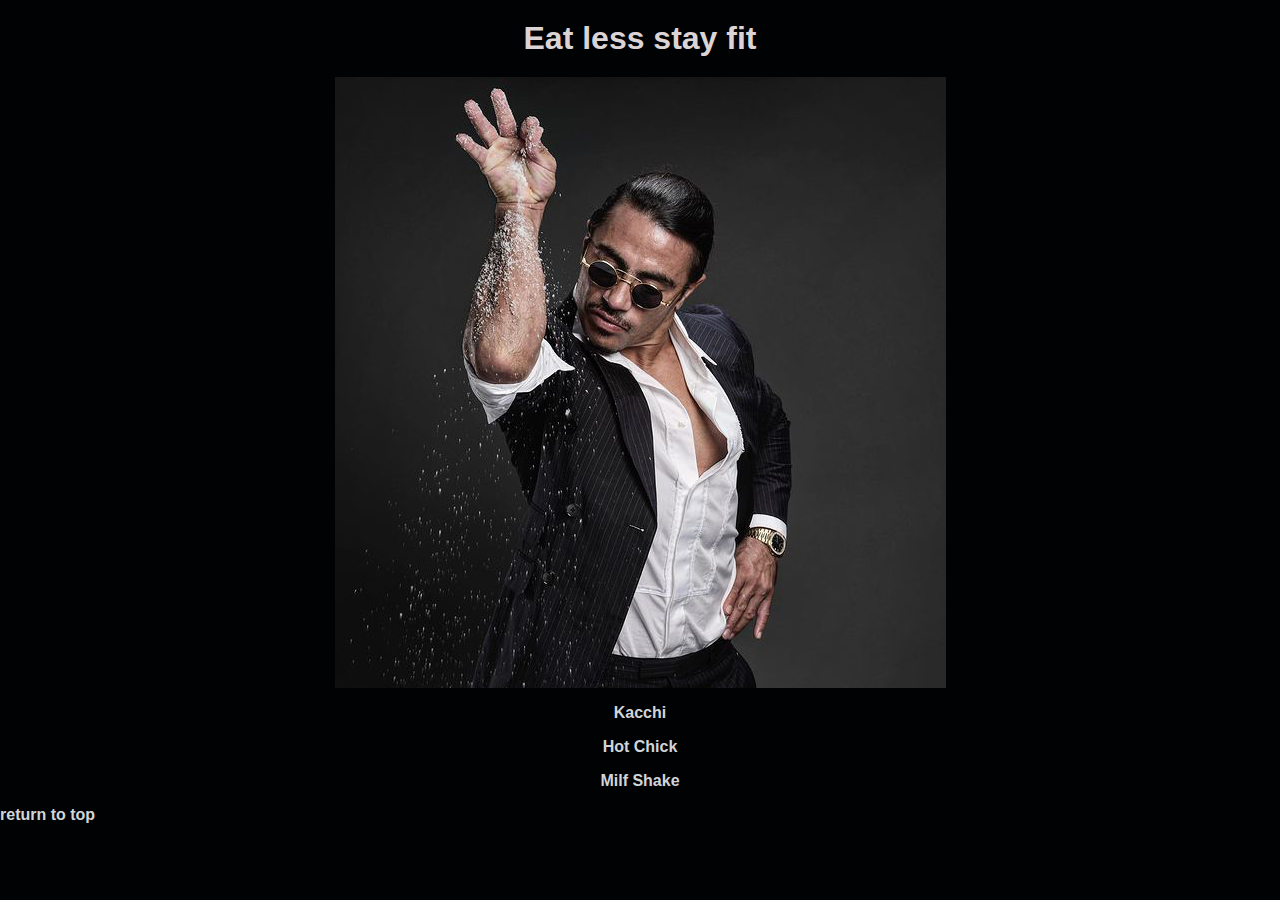
<file: index.html>
<!DOCTYPE html>
<html lang="en">
<head>
    <meta charset="UTF-8">
    <meta name="viewport" content="width=device-width, initial-scale=1.0">
    <title>Odin project</title>
    <link rel="stylesheet" type="text/css" href="css_for_project/index.css">
</head>
<body>
    <h1>Eat less stay fit</h1>
    <img src="./images/ou54gtzumwu5ch4l1v9ecimgugwn-3405a9696cb5ae41e7116608518968ec.jpg" alt="don't judge a book by its cover">
    <ul >
        <li> <a href="odin_recipes/Kacchi.html">Kacchi</a> </p></li>
        <li><a href="odin_recipes/Chicken_Grill.html"> Hot Chick</a></p></li>
        <li><a href="odin_recipes/Milfshake.html">Milf Shake</li>
    </ul>
   <a href="index.html">return to top</a>
    
</body>
</html>
</file>
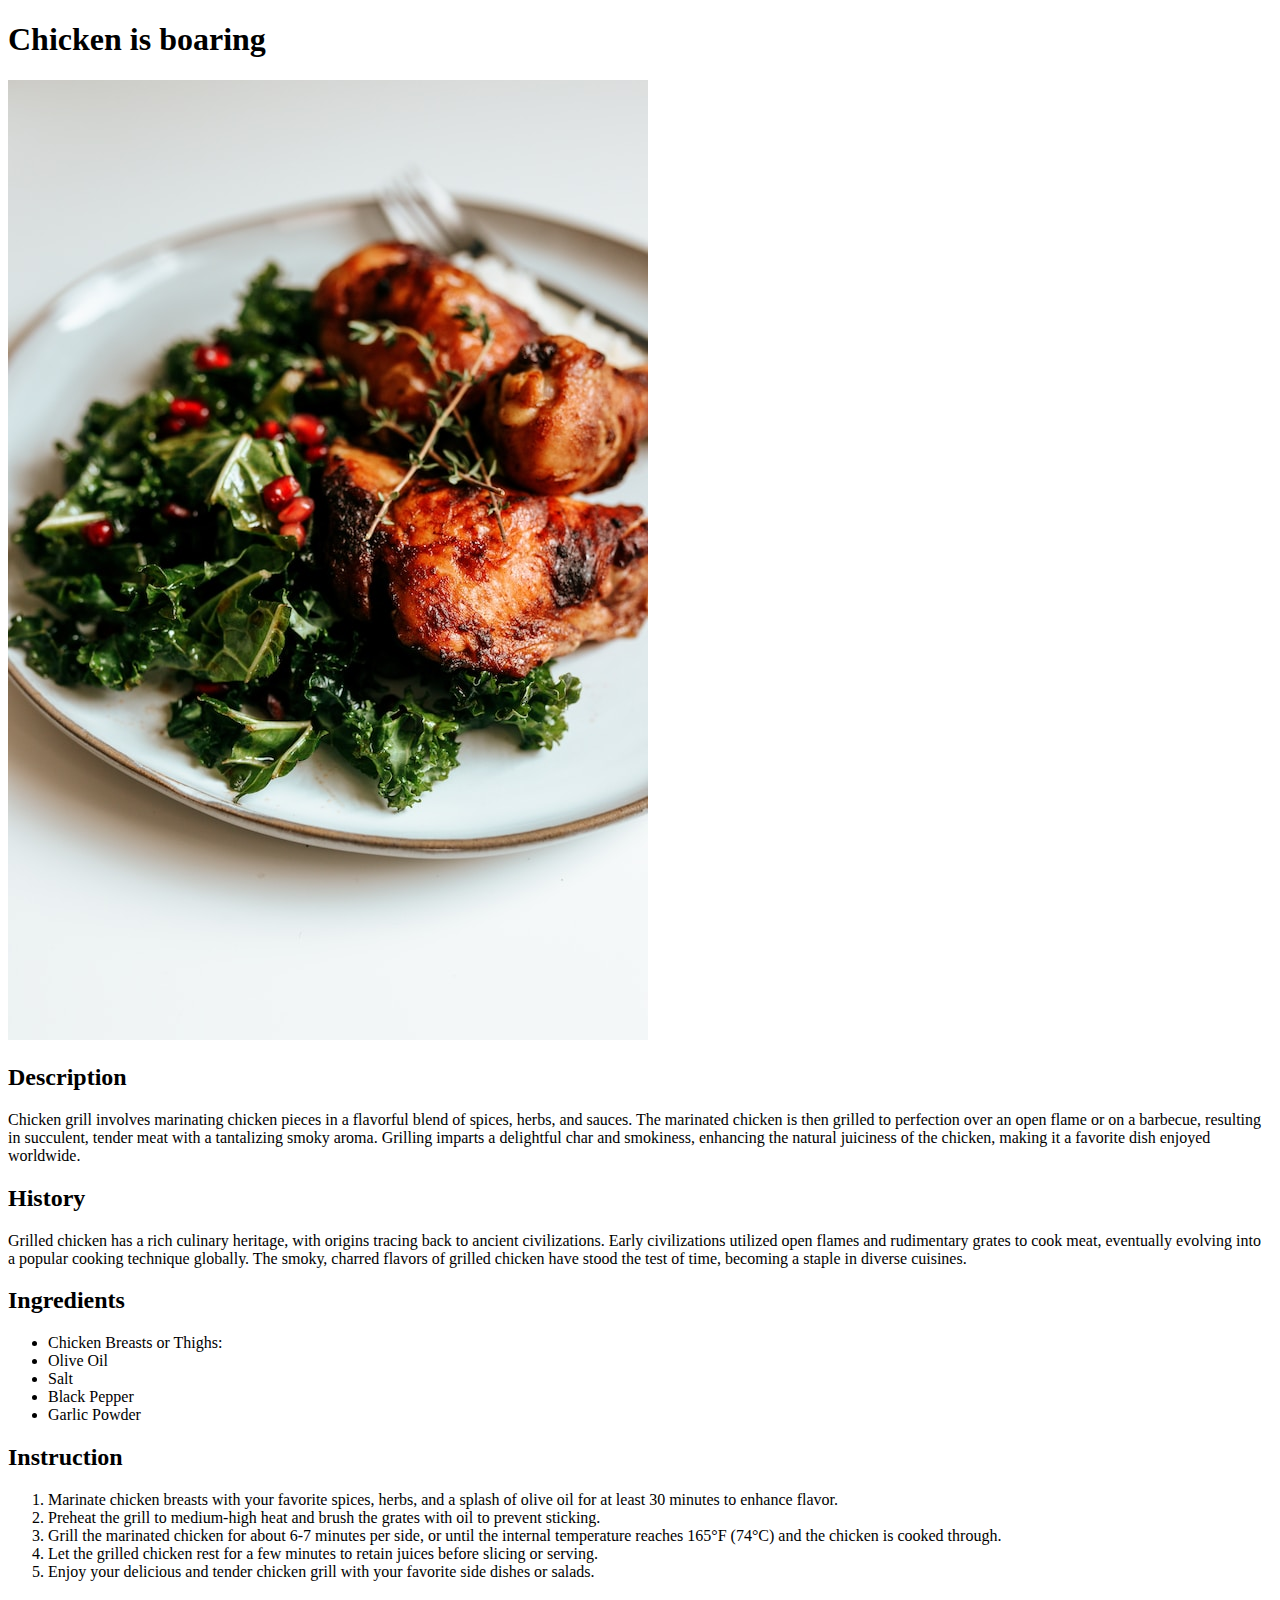
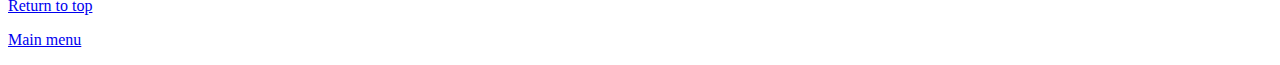
<file: odin_recipes/Chicken_Grill.html>
<!DOCTYPE html>
<html lang="en">
<head>
    <meta charset="UTF-8">
    <meta name="viewport" content="width=device-width, initial-scale=1.0">
    <title>Chick emopowerment</title>
</head>
<body>
    <h1>Chicken is boaring</h1>
    <img src="../images/nathan-dumlao-IjovY65WQiE-unsplash.jpg" alt="she is damn great">
    <h2>Description</h2>
    <p>Chicken grill involves marinating chicken pieces in a flavorful blend of spices, herbs, and sauces. The marinated chicken is then grilled to perfection over an open flame or on a barbecue, resulting in succulent, tender meat with a tantalizing smoky aroma. Grilling imparts a delightful char and smokiness, enhancing the natural juiciness of the chicken, making it a favorite dish enjoyed worldwide.</p>
    <h2>History</h2>
    <p>Grilled chicken has a rich culinary heritage, with origins tracing back to ancient civilizations. Early civilizations utilized open flames and rudimentary grates to cook meat, eventually evolving into a popular cooking technique globally. The smoky, charred flavors of grilled chicken have stood the test of time, becoming a staple in diverse cuisines.</p>
    <h2>Ingredients</h2>
    <ul>
        <li>Chicken Breasts or Thighs:</li>
        <li>Olive Oil</li>
        <li>Salt</li>
        <li>Black Pepper</li>
        <li>Garlic Powder</li>
    </ul>
    <h2>Instruction</h2>
    <ol>
        <li>Marinate chicken breasts with your favorite spices, herbs, and a splash of olive oil for at least 30 minutes to enhance flavor.</li>
        <li>Preheat the grill to medium-high heat and brush the grates with oil to prevent sticking.</li>
        <li>Grill the marinated chicken for about 6-7 minutes per side, or until the internal temperature reaches 165°F (74°C) and the chicken is cooked through.</li>
        <li>Let the grilled chicken rest for a few minutes to retain juices before slicing or serving.</li>
        <li>Enjoy your delicious and tender chicken grill with your favorite side dishes or salads.</li>
    </ol>
    <p><a href="Chicken_Grill.html">Return to top</a></p>
    <p><a href="../index.html">Main menu</a></p>

</body>
</html>
</file>
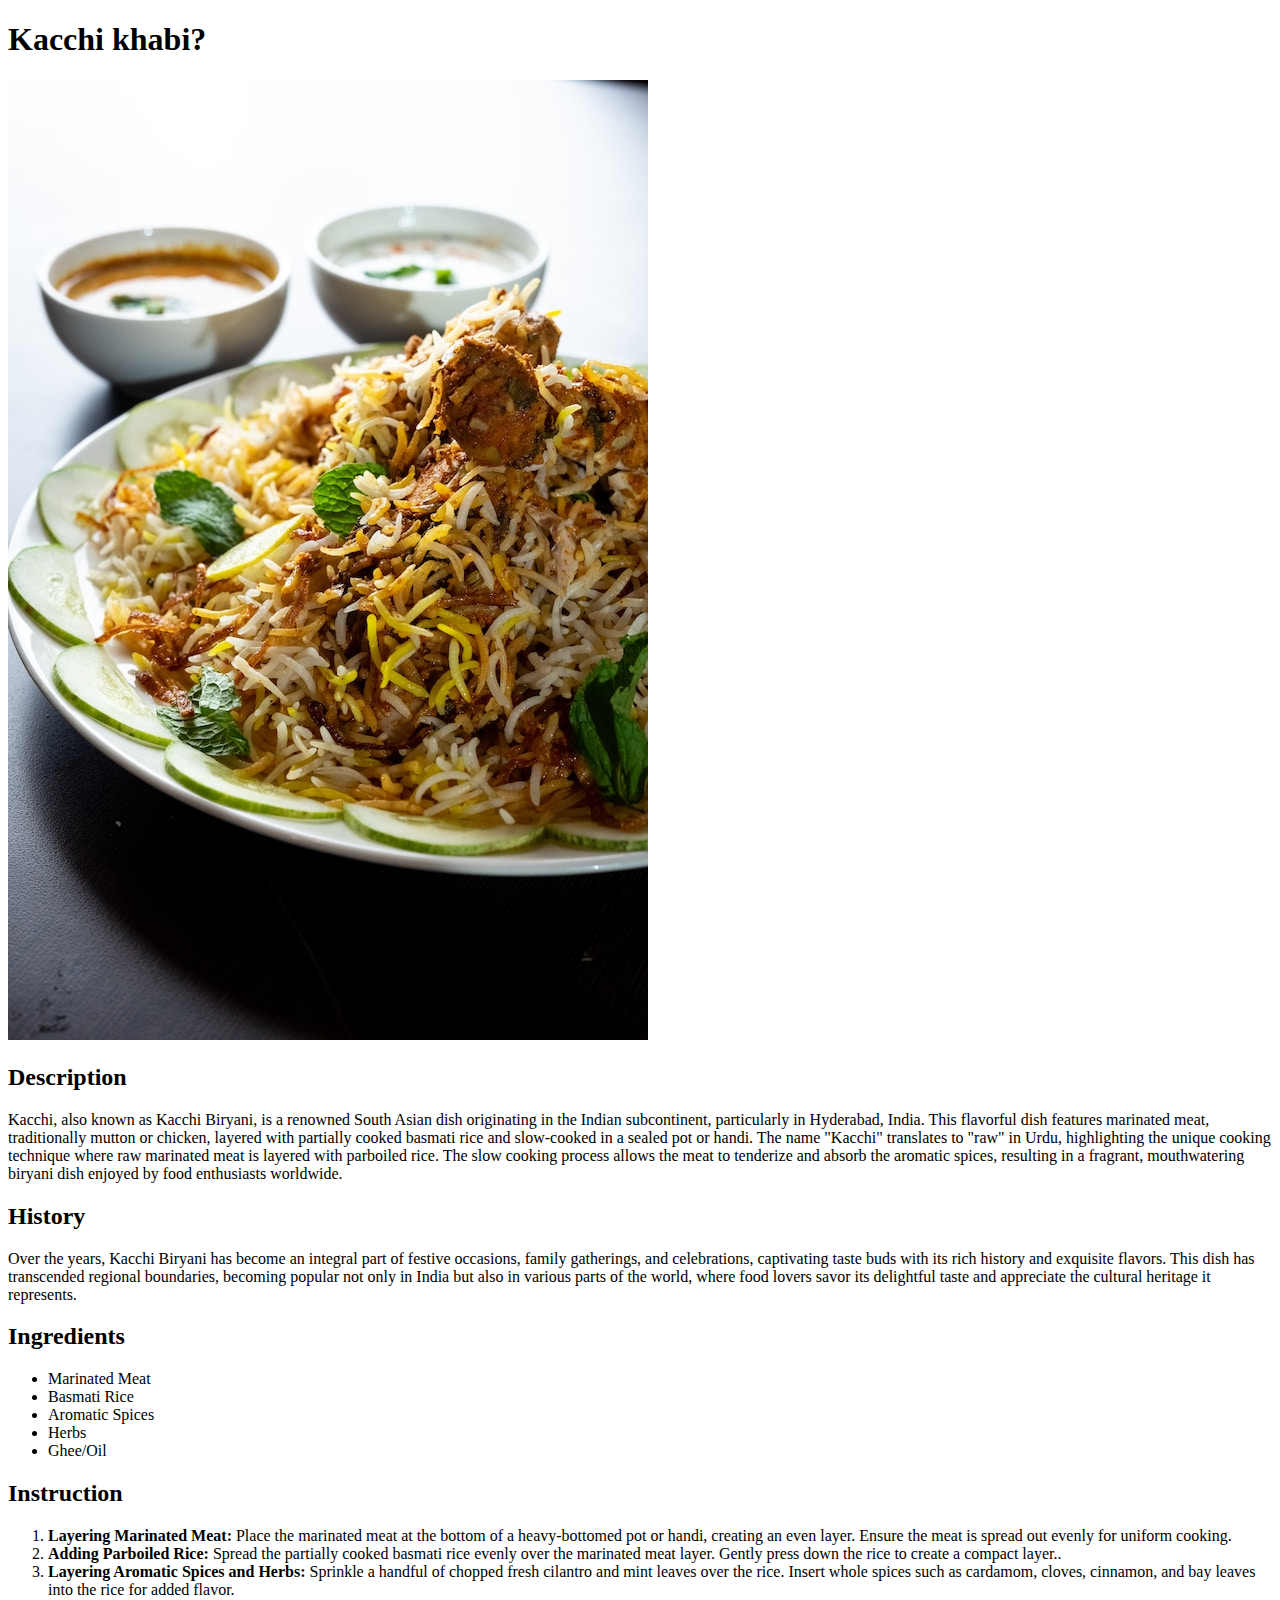
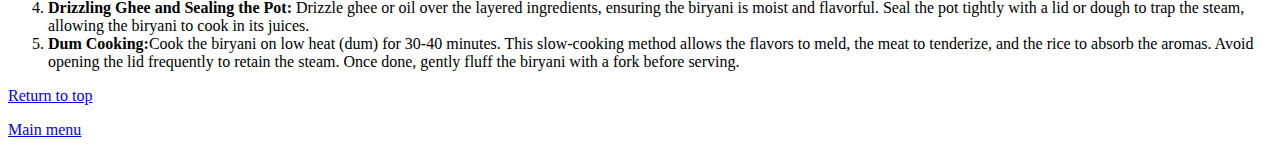
<file: odin_recipes/Kacchi.html>
<!DOCTYPE html>
<html lang="en">
<head>
    <meta charset="UTF-8">
    <meta name="viewport" content="width=device-width, initial-scale=1.0">
    <title>Kacchi is Life</title>
</head>
<body>
    <h1>Kacchi khabi?</h1>
    <img src="../images/shreyak-singh-0j4bisyPo3M-unsplash.jpg" atl="no alternatives">
    <h2>Description</h2>
    <p>Kacchi, also known as Kacchi Biryani, is a renowned South Asian dish originating in the Indian subcontinent, particularly in Hyderabad, India. This flavorful dish features marinated meat, traditionally mutton or chicken, layered with partially cooked basmati rice and slow-cooked in a sealed pot or handi. The name "Kacchi" translates to "raw" in Urdu, highlighting the unique cooking technique where raw marinated meat is layered with parboiled rice. The slow cooking process allows the meat to tenderize and absorb the aromatic spices, resulting in a fragrant, mouthwatering biryani dish enjoyed by food enthusiasts worldwide.</p>
    <h2>History</h2>
    <p>Over the years, Kacchi Biryani has become an integral part of festive occasions, family gatherings, and celebrations, captivating taste buds with its rich history and exquisite flavors. This dish has transcended regional boundaries, becoming popular not only in India but also in various parts of the world, where food lovers savor its delightful taste and appreciate the cultural heritage it represents.</p>
    <h2>Ingredients</h2>
    <ul>
        <li>Marinated Meat</li>
        <li>Basmati Rice</li>
        <li>Aromatic Spices</li>
        <li>Herbs</li>
        <li>Ghee/Oil</li>
    </ul>
    <h2>Instruction</h2>
    <ol>
        <li><b>Layering Marinated Meat:</b> Place the marinated meat at the bottom of a heavy-bottomed pot or handi, creating an even layer. Ensure the meat is spread out evenly for uniform cooking.</li>
        <li><b>Adding Parboiled Rice:</b> Spread the partially cooked basmati rice evenly over the marinated meat layer. Gently press down the rice to create a compact layer..</li>
        <li><b>Layering Aromatic Spices and Herbs:</b> Sprinkle a handful of chopped fresh cilantro and mint leaves over the rice. Insert whole spices such as cardamom, cloves, cinnamon, and bay leaves into the rice for added flavor.</li>
        <li><b>Drizzling Ghee and Sealing the Pot: </b>Drizzle ghee or oil over the layered ingredients, ensuring the biryani is moist and flavorful. Seal the pot tightly with a lid or dough to trap the steam, allowing the biryani to cook in its juices.</li>
        <li><b>Dum Cooking:</b>Cook the biryani on low heat (dum) for 30-40 minutes. This slow-cooking method allows the flavors to meld, the meat to tenderize, and the rice to absorb the aromas. Avoid opening the lid frequently to retain the steam. Once done, gently fluff the biryani with a fork before serving.</li>
    </ol>
    <p><a href="Kacchi.html">Return to top</a></p>
    <p><a href="../index.html">Main menu</a></p>
</body>
</html>
</file>
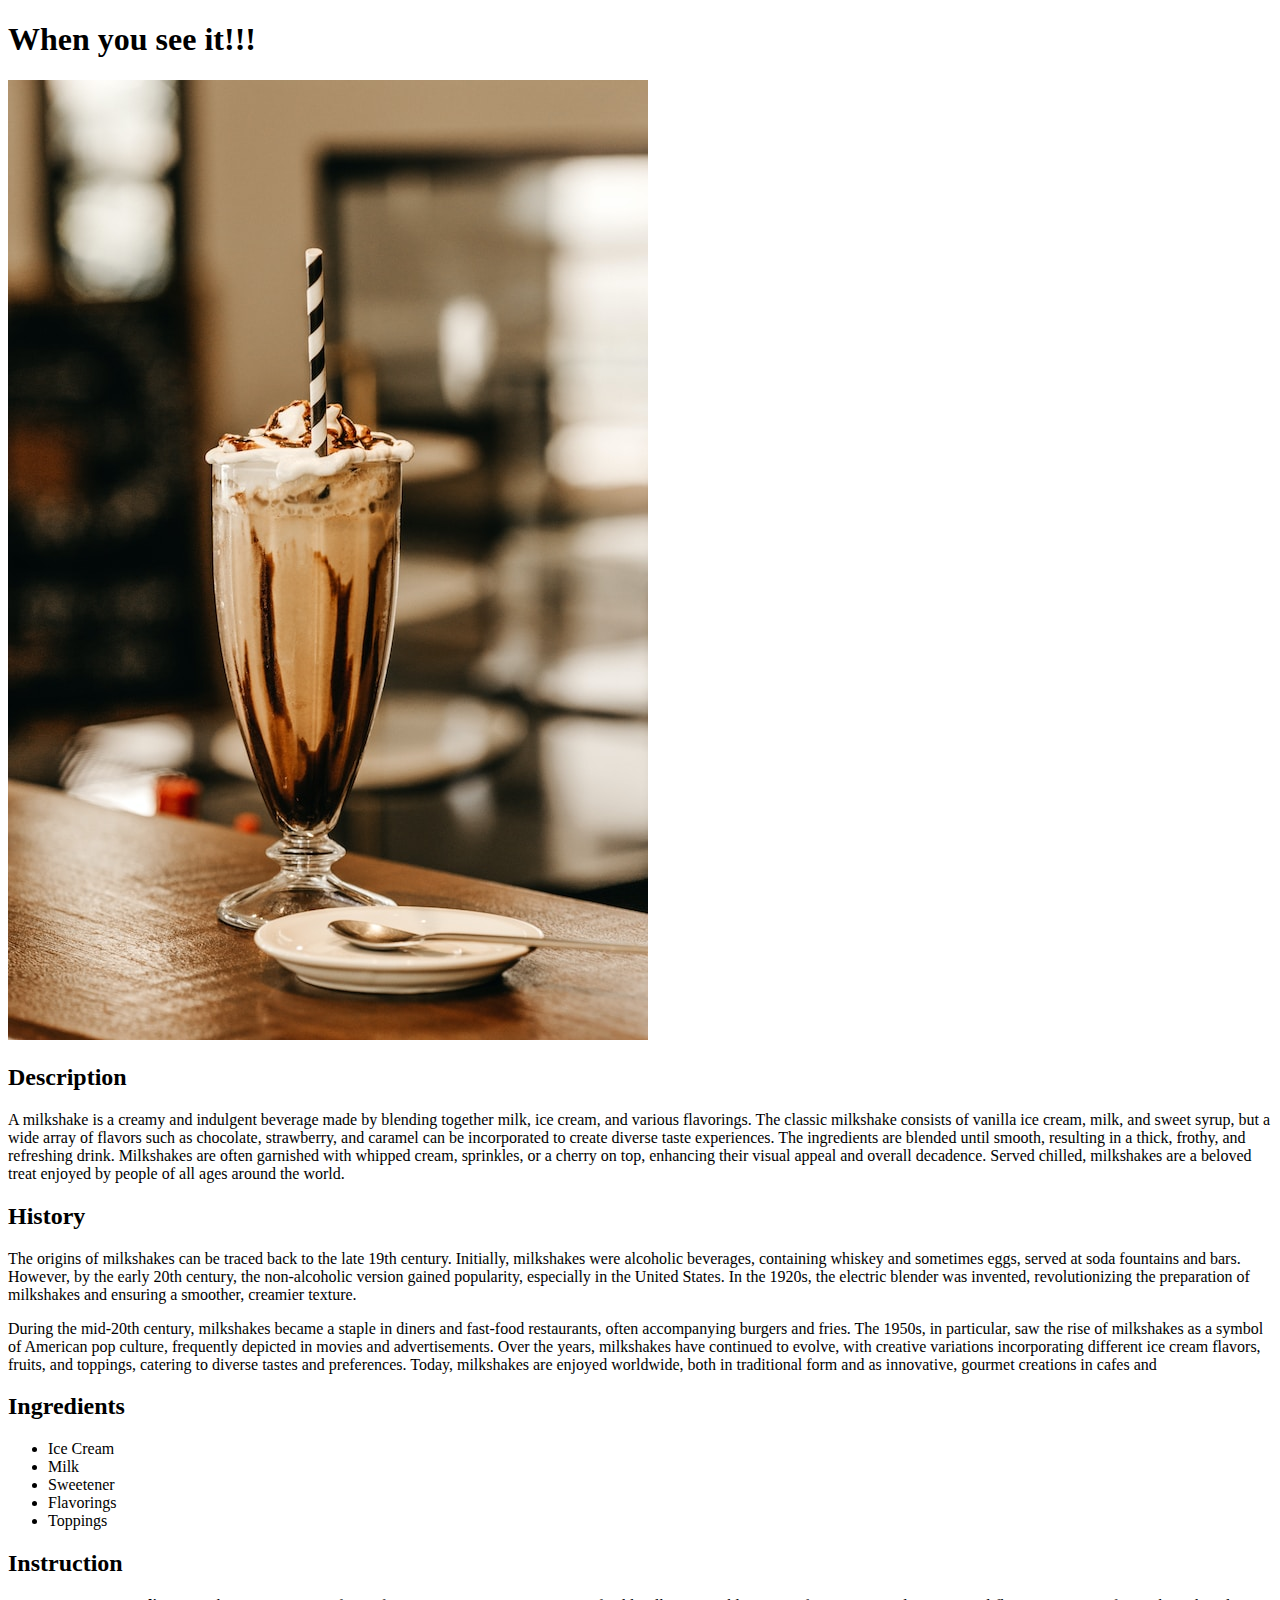
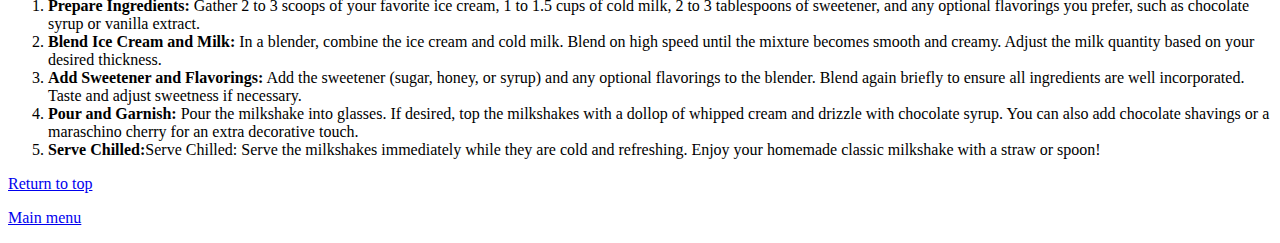
<file: odin_recipes/Milfshake.html>
<!DOCTYPE html>
<html lang="en">
  <head>
    <meta charset="UTF-8" />
    <meta name="viewport" content="width=device-width, initial-scale=1.0" />
    <title>Milf serves milk like no other</title>
  </head>
  <body>
    <h1>When you see it!!!</h1>
    <img src="../images/jonathan-borba-7TeR1A1MUpM-unsplash.jpg" />
    <h2>Description</h2>
    <p>
      A milkshake is a creamy and indulgent beverage made by blending together
      milk, ice cream, and various flavorings. The classic milkshake consists of
      vanilla ice cream, milk, and sweet syrup, but a wide array of flavors such
      as chocolate, strawberry, and caramel can be incorporated to create
      diverse taste experiences. The ingredients are blended until smooth,
      resulting in a thick, frothy, and refreshing drink. Milkshakes are often
      garnished with whipped cream, sprinkles, or a cherry on top, enhancing
      their visual appeal and overall decadence. Served chilled, milkshakes are
      a beloved treat enjoyed by people of all ages around the world.
    </p>
    <h2>History</h2>
    <p>
      The origins of milkshakes can be traced back to the late 19th century.
      Initially, milkshakes were alcoholic beverages, containing whiskey and
      sometimes eggs, served at soda fountains and bars. However, by the early
      20th century, the non-alcoholic version gained popularity, especially in
      the United States. In the 1920s, the electric blender was invented,
      revolutionizing the preparation of milkshakes and ensuring a smoother,
      creamier texture.
    </p>

    <p>
      During the mid-20th century, milkshakes became a staple in diners and
      fast-food restaurants, often accompanying burgers and fries. The 1950s, in
      particular, saw the rise of milkshakes as a symbol of American pop
      culture, frequently depicted in movies and advertisements. Over the years,
      milkshakes have continued to evolve, with creative variations
      incorporating different ice cream flavors, fruits, and toppings, catering
      to diverse tastes and preferences. Today, milkshakes are enjoyed
      worldwide, both in traditional form and as innovative, gourmet creations
      in cafes and
    </p>
    <h2>Ingredients</h2>
    <ul>
      <li>Ice Cream</li>
      <li>Milk</li>
      <li>Sweetener</li>
      <li>Flavorings</li>
      <li>Toppings</li>
    </ul>
    <h2>Instruction</h2>
    <ol>
      <li>
        <b>Prepare Ingredients: </b> Gather 2 to 3 scoops of your favorite ice cream, 1 to 1.5 cups of cold milk, 2 to 3 tablespoons of sweetener, and any optional flavorings you prefer, such as chocolate syrup or vanilla extract.
      </li>
      <li>
        <b> Blend Ice Cream and Milk: </b>In a blender, combine the ice cream and cold milk. Blend on high speed until the mixture becomes smooth and creamy. Adjust the milk quantity based on your desired thickness.
      </li>
      <li>
        <b>Add Sweetener and Flavorings:</b>  Add the sweetener (sugar, honey, or syrup) and any optional flavorings to the blender. Blend again briefly to ensure all ingredients are well incorporated. Taste and adjust sweetness if necessary.
      </li>
      <li>
        <b>Pour and Garnish: </b>Pour the milkshake into glasses. If desired, top the milkshakes with a dollop of whipped cream and drizzle with chocolate syrup. You can also add chocolate shavings or a maraschino cherry for an extra decorative touch.
      </li>
      <li>
        <b>Serve Chilled:</b>Serve Chilled: Serve the milkshakes immediately while they are cold and refreshing. Enjoy your homemade classic milkshake with a straw or spoon!
      </li>
    </ol>
    <p><a href="Milfshake.html">Return to top</a></p>
    <p><a href="../index.html">Main menu</a></p>
     
  </body>
</html>
</file>
<file: css_for_project/index.css>
body {
    font-family: Arial, sans-serif;
    background-color: #000203; /* Light Blue background color */
    margin: 0;
    padding: 0;
}


h1 {
    text-align: center;
    color: #dcd4d4;
    margin: 20px 0;
}

ul {
    list-style: none;
    padding: 0;
    text-align: center;
}

li {
    margin: 15px 0;
}

a {
    text-decoration: none;
    color: #d2d5d8;
    font-weight: bold;
    transition: color 0.3s ease;
}

a:hover {
    color: #0056b3;
}

img {
    display: block;
    margin: 0 auto;
    max-width: 100%;
    height: auto;
    /* width: 800px; */
}

a.return-link {
    display: block;
    text-align: center;
    margin-top: 30px;
    color: #007bff;
}

a.return-link:hover {
    color: #0056b3;
}
</file>
